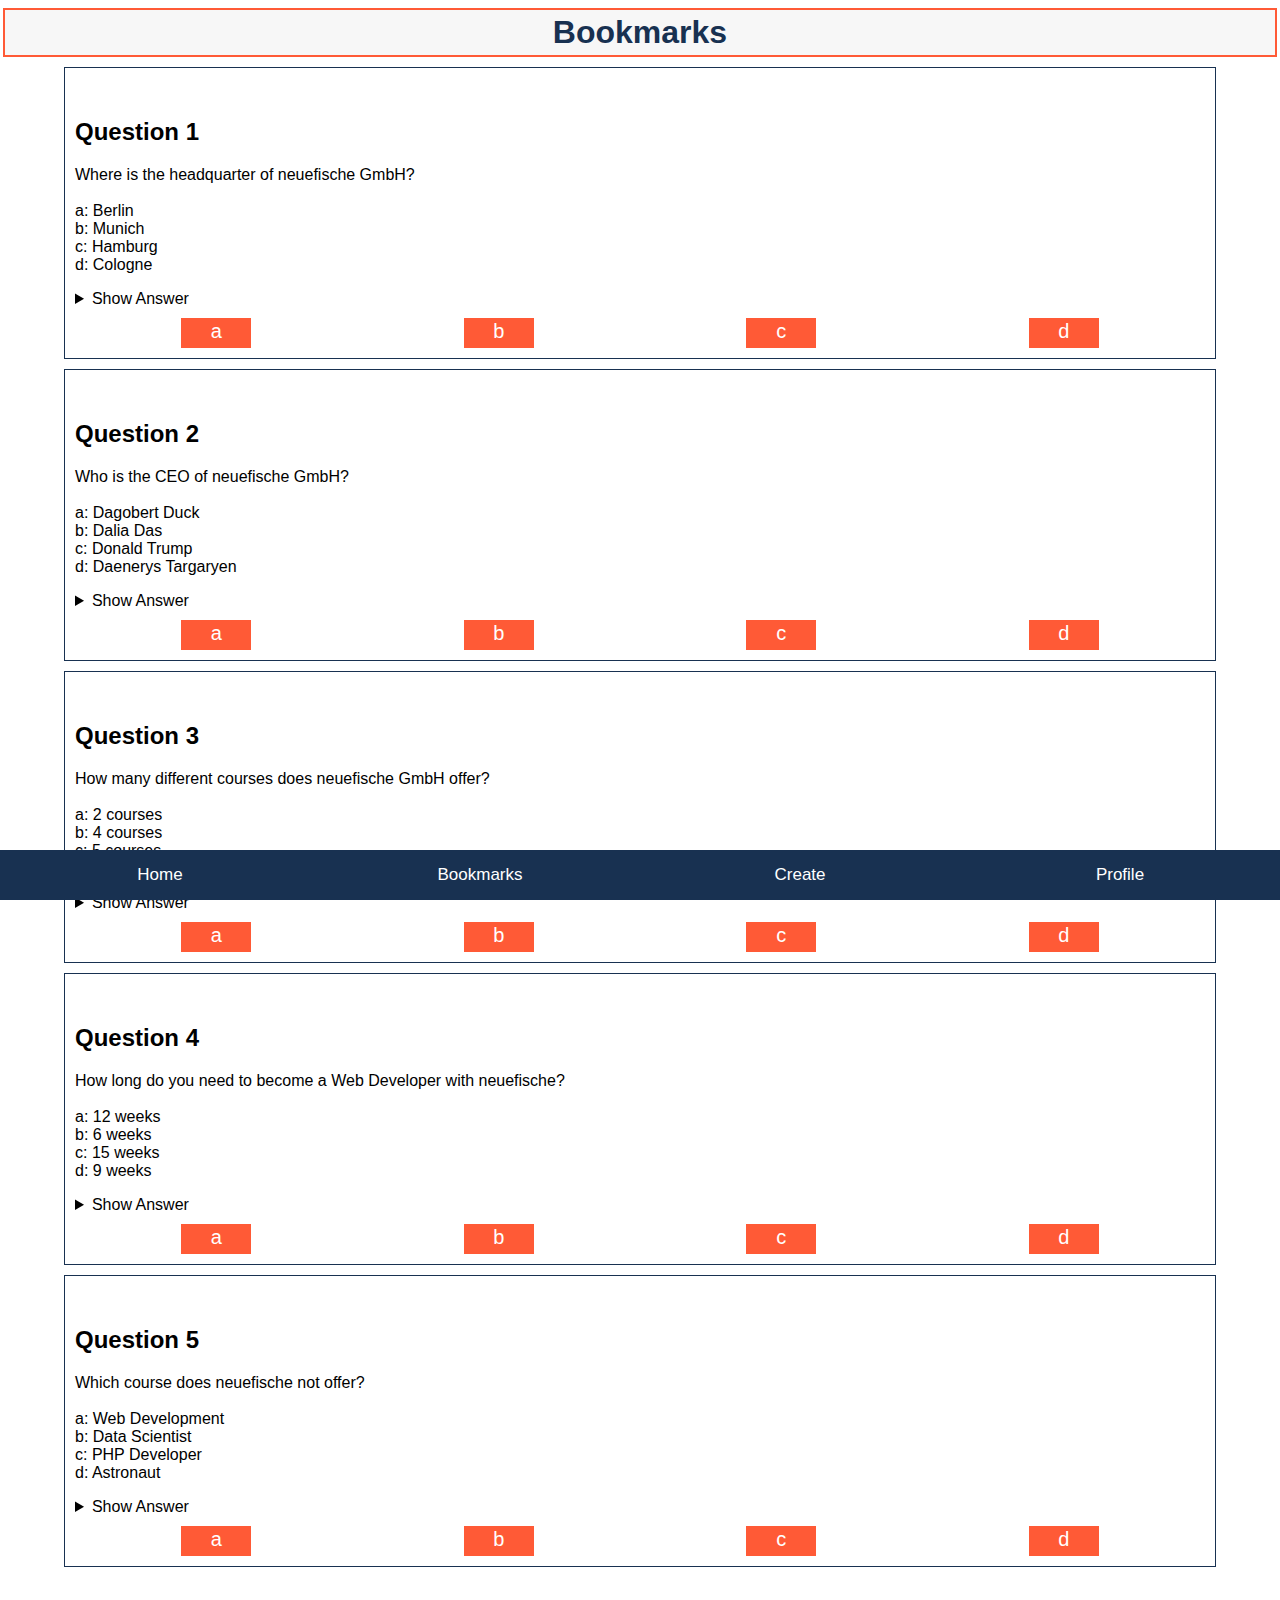
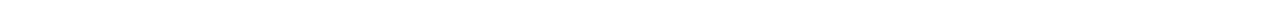
<file: index_bookmark.html>
<!DOCTYPE html>
<html lang="en">
  <head>
    <meta charset="UTF-8" />
    <meta http-equiv="X-UA-Compatible" content="IE=edge" />
    <meta name="viewport" content="width=device-width, initial-scale=1.0" />
    <title>Quiz-App</title>
    <link rel="stylesheet" href="style_bookmark.css" />
  </head>
  <body>
    <header class="header">
      <h1 class="header_headline">Bookmarks</h1>
    </header>
    <main class="main">
      <div class="card">
        <section>
          <h2 class="card__headline">Question 1</h2>
          <p class="card__paragraph--question">
            Where is the headquarter of neuefische GmbH? <br />
            <br />
            a: Berlin <br />
            b: Munich <br />
            c: Hamburg <br />
            d: Cologne
          </p>
          <div>
            <details>
              <summary>Show Answer</summary>
              <p class="card__paragraph--answer">Hamburg</p>
            </details>
          </div>
          <ul class="card__answeroptions">
            <li>a</li>
            <li>b</li>
            <li>c</li>
            <li>d</li>
          </ul>
        </section>
      </div>

      <div class="card">
        <section>
          <h2 class="card__headline">Question 2</h2>
          <p class="card__paragraph--question">
            Who is the CEO of neuefische GmbH? <br />
            <br />
            a: Dagobert Duck<br />
            b: Dalia Das <br />
            c: Donald Trump <br />
            d: Daenerys Targaryen
          </p>

          <div>
            <details>
              <summary>Show Answer</summary>
              <p class="card__paragraph--answer">Dalia Das</p>
            </details>
          </div>
          <ul class="card__answeroptions">
            <li>a</li>
            <li>b</li>
            <li>c</li>
            <li>d</li>
          </ul>
        </section>
      </div>
      <div class="card">
        <section>
          <h2 class="card__headline">Question 3</h2>
          <p class="card__paragraph--question">
            How many different courses does neuefische GmbH offer? <br />
            <br />
            a: 2 courses <br />
            b: 4 courses <br />
            c: 5 courses <br />
            d: 7 courses
          </p>
          <div>
            <details>
              <summary>Show Answer</summary>
              <p class="card__paragraph--answer">5 courses</p>
            </details>
          </div>

          <ul class="card__answeroptions">
            <li>a</li>
            <li>b</li>
            <li>c</li>
            <li>d</li>
          </ul>
        </section>
      </div>

      <div class="card">
        <section>
          <h2 class="card__headline">Question 4</h2>
          <p class="card__paragraph--question">
            How long do you need to become a Web Developer with neuefische?
            <br />
            <br />
            a: 12 weeks <br />
            b: 6 weeks <br />
            c: 15 weeks <br />
            d: 9 weeks <br />
          </p>

          <div>
            <details>
              <summary>Show Answer</summary>
              <p class="card__paragraph--answer">12 weeks</p>
            </details>
          </div>

          <ul class="card__answeroptions">
            <li>a</li>
            <li>b</li>
            <li>c</li>
            <li>d</li>
          </ul>
        </section>
      </div>
      <div class="card">
        <section>
          <h2 class="card__headline">Question 5</h2>
          <p class="card__paragraph--question">
            Which course does neuefische not offer? <br />
            <br />
            a: Web Development <br />
            b: Data Scientist <br />
            c: PHP Developer <br />
            d: Astronaut
          </p>
          <div>
            <details>
              <summary>Show Answer</summary>
              <p class="card__paragraph--answer">Astronaut</p>
            </details>
          </div>

          <ul class="card__answeroptions">
            <li>a</li>
            <li>b</li>
            <li>c</li>
            <li>d</li>
          </ul>
        </section>
      </div>
    </main>
    <footer>
      <nav class="navbar">
        <a href="index_home.html">Home</a>
        <a href="index_bookmark.html">Bookmarks</a>
        <a href="index_create.html">Create</a>
        <a href="index_profile.html">Profile</a>
      </nav>
    </footer>
  </body>
</html>
</file>
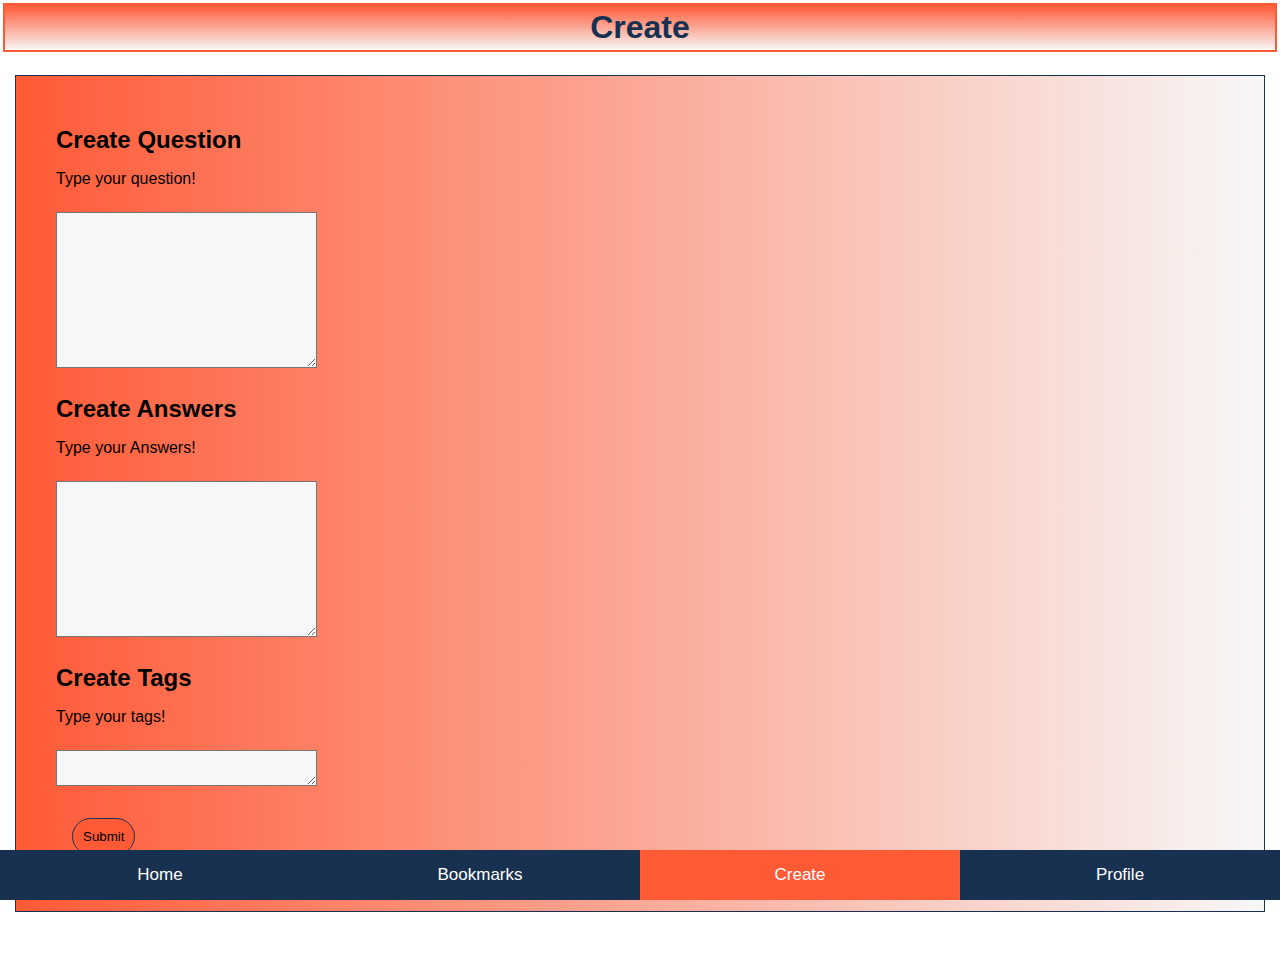
<file: source/create.html>
<!DOCTYPE html>
<html lang="en">
  <head>
    <meta charset="UTF-8" />
    <meta http-equiv="X-UA-Compatible" content="IE=edge" />
    <meta name="viewport" content="width=device-width, initial-scale=1.0" />
    <title>Quiz-App</title>
    <link rel="stylesheet" href="./css/styles.css" />
  </head>
  <body>
    <header class="header">
      <h1>Create</h1>
    </header>
    <main>
      <div class="card__create">
        <section>
          <h2 class="card__create--question">Create Question</h2>
          <p>Type your question!</p>
          <textarea
            class="textarea"
            name="text"
            id="textfield"
            cols="30"
            rows="10"
          ></textarea>
          <h2 class="card__create--answer">Create Answers</h2>
          <p>Type your Answers!</p>
          <textarea
            class="textarea"
            name="text"
            id="textfield"
            cols="30"
            rows="10"
          ></textarea>
          <h2 class="card__create--tags">Create Tags</h2>
          <p>Type your tags!</p>
          <textarea
            class="textarea"
            name="text"
            id="textfield"
            cols="30"
            rows="2"
          ></textarea>
          <div>
            <button class="submit-button">Submit</button>
          </div>
        </section>
      </div>
    </main>
    <footer>
      <nav class="navbar">
        <a href="index.html">Home</a>
        <a href="bookmark.html">Bookmarks</a>
        <a href="create.html" class="active">Create</a>
        <a href="profile.html">Profile</a>
      </nav>
    </footer>
  </body>
</html>
</file>
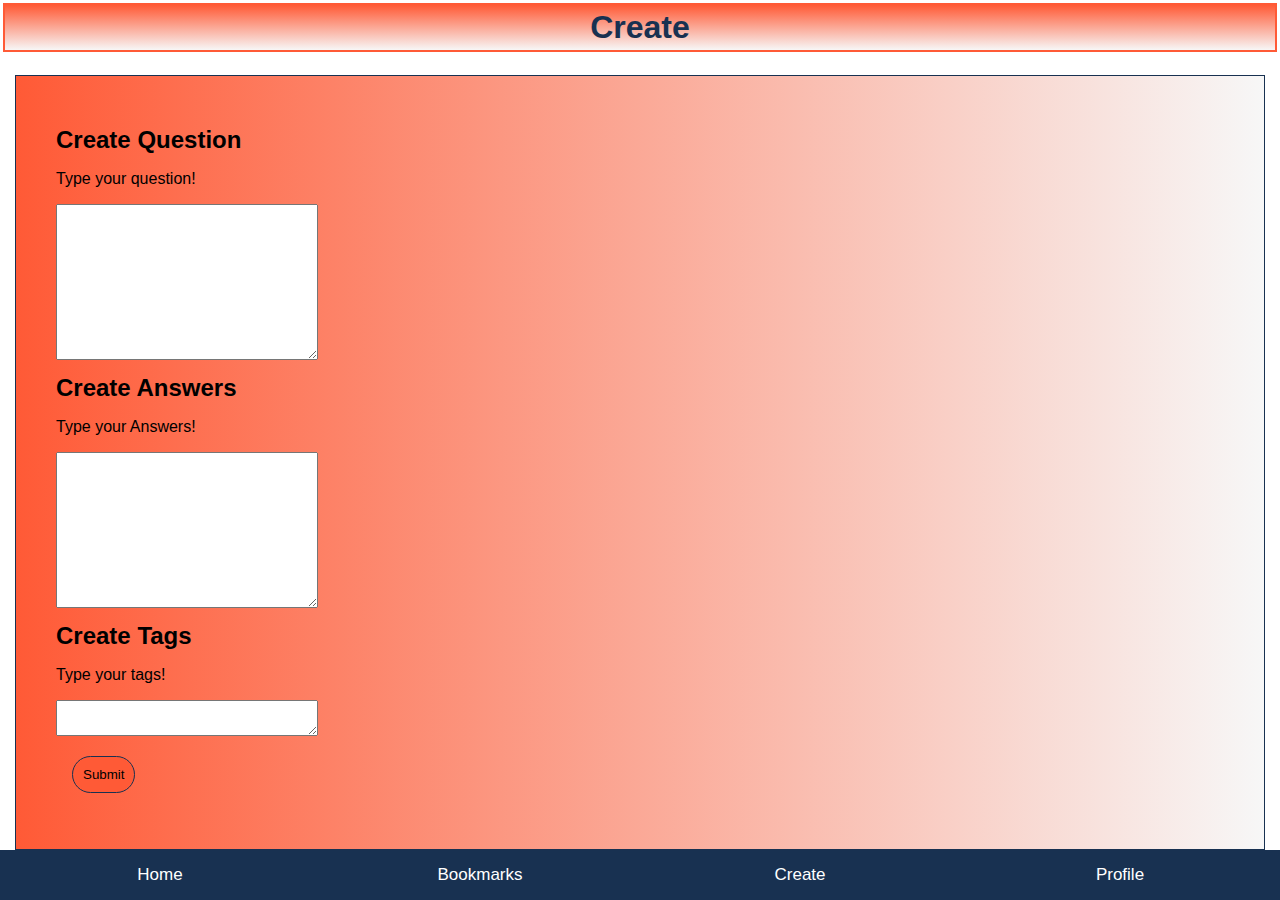
<file: source/index_create.html>
<!DOCTYPE html>
<html lang="en">
  <head>
    <meta charset="UTF-8" />
    <meta http-equiv="X-UA-Compatible" content="IE=edge" />
    <meta name="viewport" content="width=device-width, initial-scale=1.0" />
    <title>Quiz-App</title>
    <link rel="stylesheet" href="./css/styles.css" />
  </head>
  <body>
    <header class="header">
      <h1>Create</h1>
    </header>
    <main>
      <div class="card__create">
        <section>
          <h2 class="card__create--question">Create Question</h2>
          <p>Type your question!</p>
          <textarea name="text" id="textfield" cols="30" rows="10"></textarea>
          <h2 class="card__create--answer">Create Answers</h2>
          <p>Type your Answers!</p>
          <textarea name="text" id="textfield" cols="30" rows="10"></textarea>
          <h2 class="card__create--tags">Create Tags</h2>
          <p>Type your tags!</p>
          <textarea name="text" id="textfield" cols="30" rows="2"></textarea>
          <div>
            <button class="submit-button">Submit</button>
          </div>
        </section>
      </div>
    </main>
    <footer>
      <nav class="navbar">
        <a href="index_home.html">Home</a>
        <a href="index_bookmark.html">Bookmarks</a>
        <a href="index_create.html">Create</a>
        <a href="index_profile.html">Profile</a>
      </nav>
    </footer>
  </body>
</html>
</file>
<file: style_bookmark.css>
* {
  box-sizing: border-box;
}

body {
  font-family: sans-serif;
  background-color: #ffffff;
  margin-bottom: 60px;
  margin-left: 0;
  margin-right: 0;
}

header {
  position: sticky;
  top: 0;
}

h1 {
  color: #183151;
  text-align: center;
  background-color: #f7f7f7;
  padding: 4px;
  border: 2px solid #ff5a36;
  margin: 3px;
}

h2 {
  margin-top: 40px;
}

.card {
  flex-wrap: wrap;
  margin: auto;
  margin-bottom: 10px;
  margin-top: 10px;
  padding: 10px;
  flex-direction: row;
  justify-content: center;
  border: 1px solid #183151;
  width: 90%;
}

li {
  background: #ff5a36;
  padding: 1px;
  width: 70px;
  height: 30px;
  margin-top: 10px;
  line-height: 25px;
  color: white;
  font-size: 20px;
  text-align: center;
}

.card__answeroptions {
  display: flex;
  flex-flow: row wrap;
  justify-content: space-around;
  padding: 0;
  margin: 0;
  list-style: none;
}

.navbar {
  display: flex;
  justify-content: space-between;
  background-color: #183151;
  position: fixed;
  bottom: 0;
  width: 100%;
}

/* Style the links inside the navigation bar */
.navbar a {
  color: #ffffff;
  text-align: center;
  padding: 15px 0px;
  text-decoration: none;
  font-size: 17px;
  width: 25%;
}

/* Change the color of links on hover */
.navbar a:hover {
  background-color: #ff5a36;
  color: black;
}

:root {
  --primary-color: #ff5a36;
  --second-color: #183151;
  --third-color: #ffffff;
  --fourth-color: #f7f7f7;
}
/* Colors:
blue: #183151
red-orange: #ff5a36
weißer Hintergrund: #ffffff
leichtes Grau: #f7f7f7
*/
</file>
<file: source/css/styles.css>
@import "./base.css";
@import "./components/home.css";
@import "./components/bookmark.css";
@import "./components/create.css";
@import "./components/profile.css";
</file>
